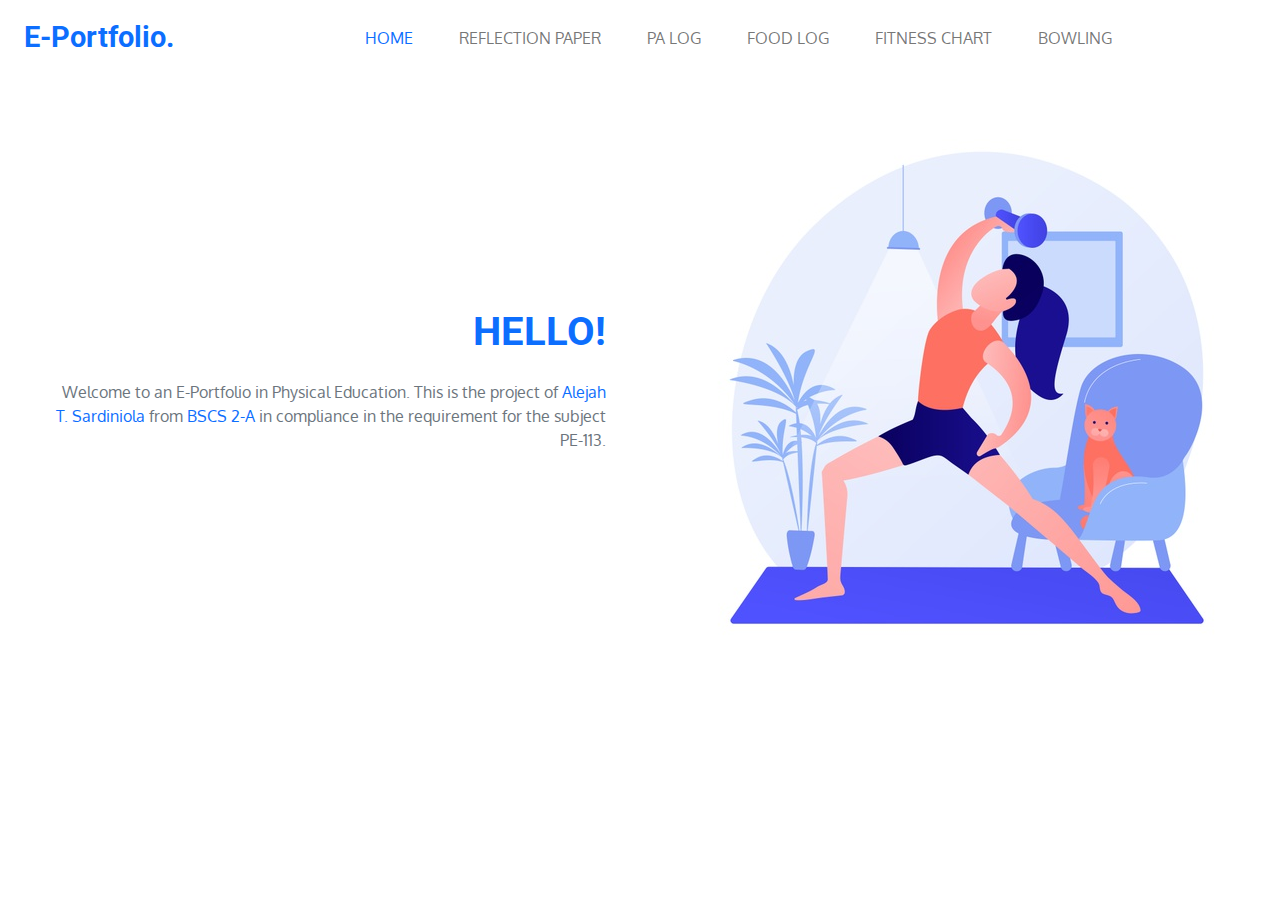
<file: index.html>
<!DOCTYPE html>
<html lang="en">
<head>
    <meta charset="UTF-8">
    <meta name="viewport" content="width=device-width, initial-scale=1.0">
    <link rel="stylesheet" href="css/bootstrap.css">
    <link rel="stylesheet" href="css/style.css">
    <link rel="stylesheet" href="assets/fontawesome-free-5.15.1-web/fontawesome-free-5.15.1-web/css/all.min.css">
    <link rel="preconnect" href="https://fonts.gstatic.com">
    <link href="https://fonts.googleapis.com/css2?family=Oxygen:wght@300&display=swap" rel="stylesheet">
    <link rel="preconnect" href="https://fonts.gstatic.com">
    <link href="https://fonts.googleapis.com/css2?family=Roboto:wght@700&display=swap" rel="stylesheet">
    <title>E-portfolio</title>
</head>
<body class="container-fluid">
    <nav class="navbar navbar-expand-lg navbar-light">
        <div class="container-fluid">
            <a href="#" class="navbar-brand navbar-text fw-bolder text-primary header">E-Portfolio.</a>
            <button class="navbar-toggler" type="button" data-bs-toggle="collapse" data-bs-target="#navbarOptions" aria-controls="navbarOptions" aria-expanded="false" aria-label="Toggle navigation">
                <i class="fas fa-bars fa-lg text-secondary"></i>
            </button>
            <div class="collapse navbar-collapse" id="navbarOptions">
                <ul class="navbar-nav mx-auto">
                    <li class="nav-item"><a href="index.html" class="nav-link active margin-left">HOME</a></li>
                    <li class="nav-item"><a href="reflection.html" class="nav-link margin-left">REFLECTION PAPER</a></li>
                    <li class="nav-item"><a href="paLog.html" class="nav-link margin-left">PA LOG</a></li>
                    <li class="nav-item"><a href="foodLog.html" class="nav-link margin-left">FOOD LOG</a></li>
                    <li class="nav-item"><a href="fitnessChart.html" class="nav-link margin-left">FITNESS CHART</a></li>
                    <li class="nav-item"><a href="bowling.html" class="nav-link margin-left">BOWLING</a></li>
                </ul>
            </div>
        </div>
    </nav>
    <div class="row">
        <div class="d-none d-md-flex align-items-center col-md container">
            <p class="text-secondary text-center text-md-end px-4"><span class="fw-bolder text-primary header h1">HELLO!</span> 
                <br><br>Welcome to an E-Portfolio in Physical Education. This is the project of <span class="text-primary">Alejah T. Sardiniola</span> from <span class="text-primary">BSCS 2-A</span> in compliance in the requirement for the subject PE-113.</p>
        </div>
        <img src="assets/header.jpg" class="w-75 h-75 d-block mx-auto col-md">
        
        <div class="d-flex d-md-none align-items-center col-md container">
            <p class="text-secondary text-center text-md-start px-4"><span class="fw-bolder text-primary header h1">HELLO!</span> 
                <br><br>Welcome to an E-Portfolio in Physical Education. This is the project of <span class="text-primary">Alejah T. Sardiniola</span> from <span class="text-primary">BSCS 2-A</span> in compliance in the requirement for the subject PE-113.</p>
        </div>
    </div>
    
    <script src="js/bootstrap.js"></script>
</body>
</html>
</file>
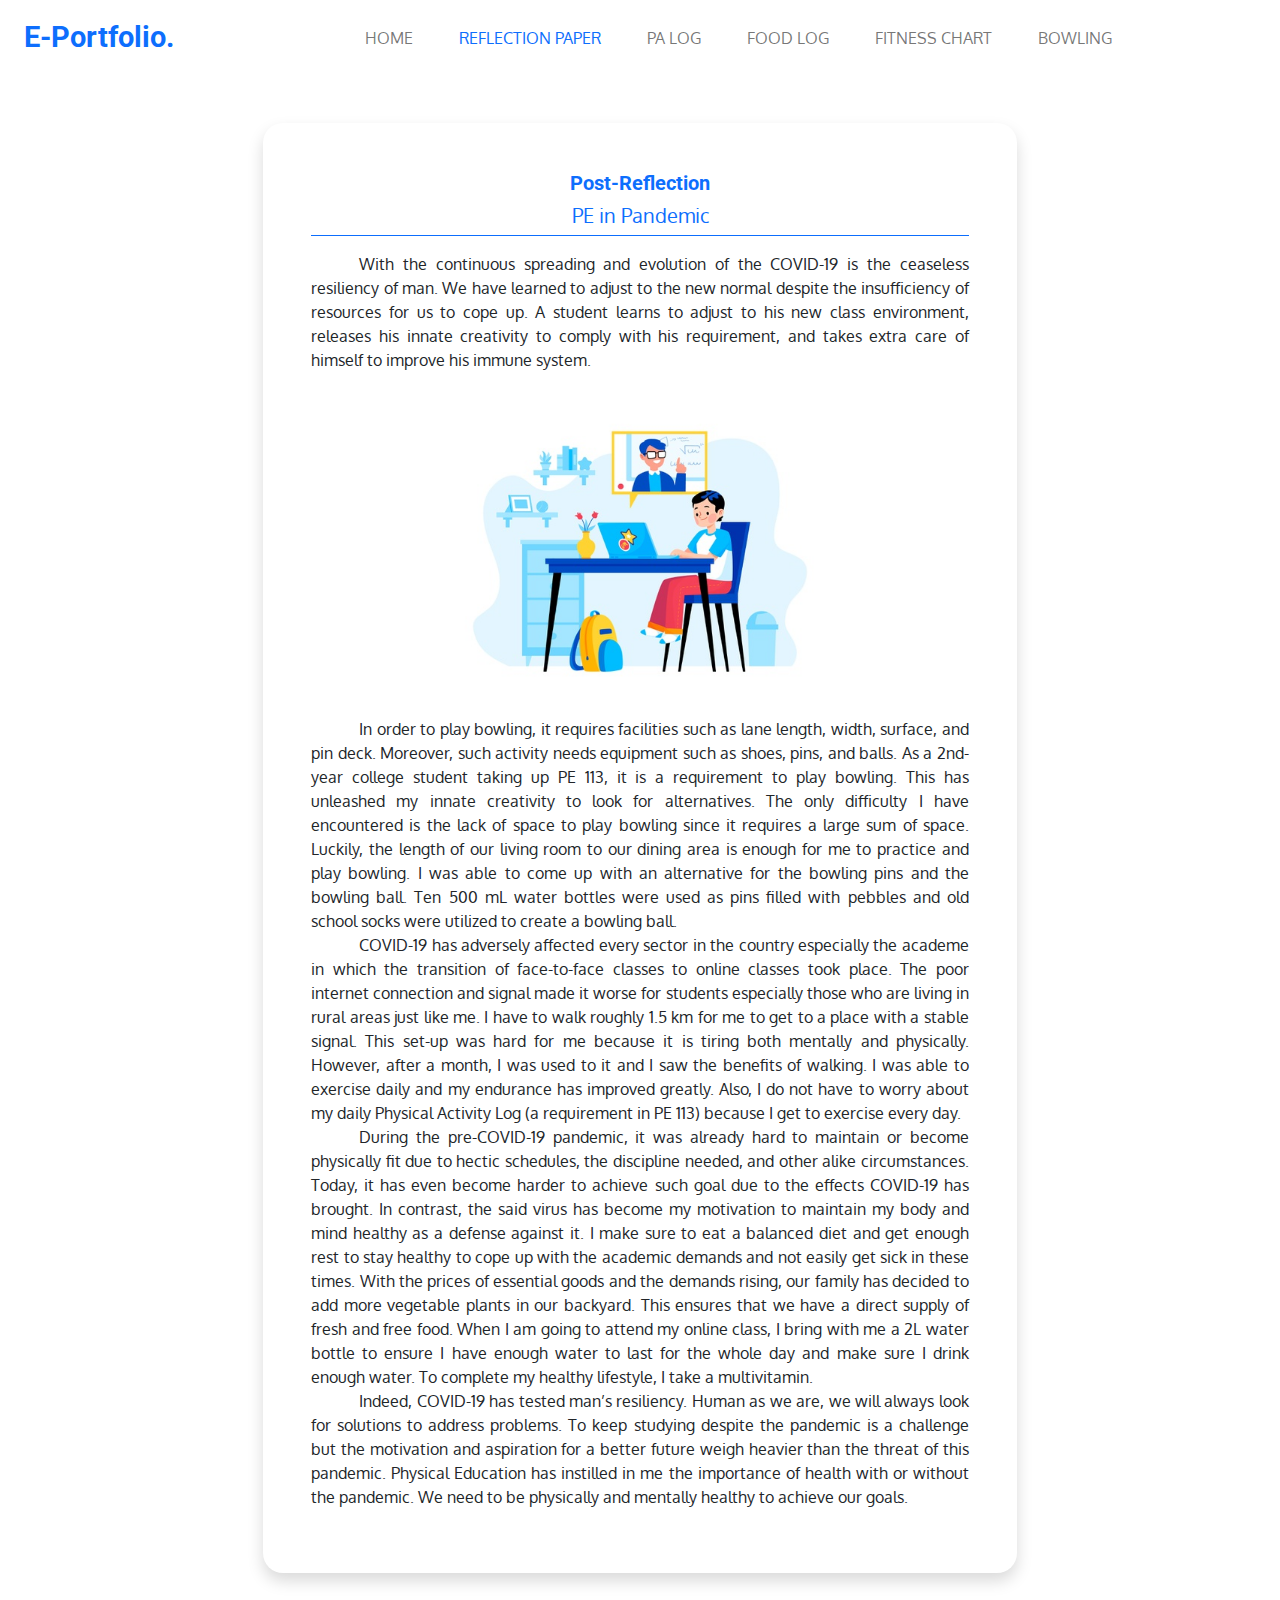
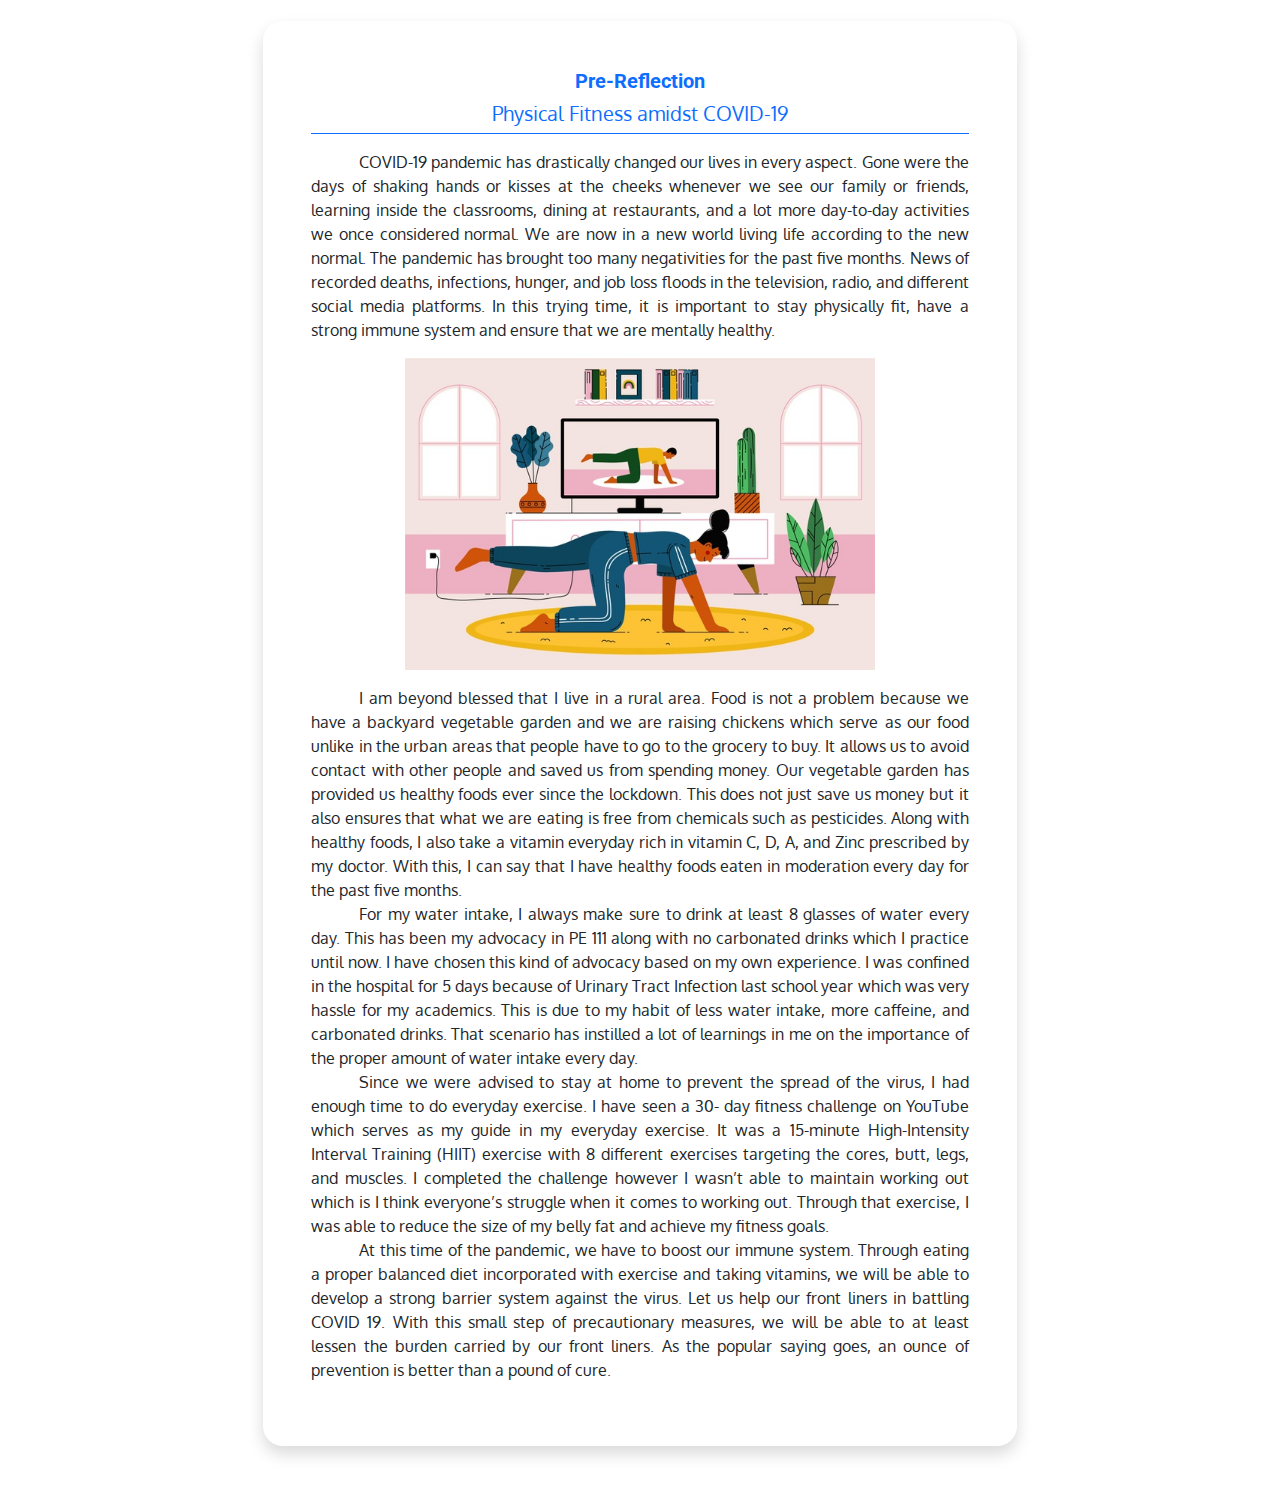
<file: reflection.html>
<!DOCTYPE html>
<html lang="en">
<head>
    <meta charset="UTF-8">
    <meta name="viewport" content="width=device-width, initial-scale=1.0">
    <link rel="stylesheet" href="css/bootstrap.css">
    <link rel="stylesheet" href="css/style.css">
    <link rel="stylesheet" href="assets/fontawesome-free-5.15.1-web/fontawesome-free-5.15.1-web/css/all.min.css">
    <link rel="preconnect" href="https://fonts.gstatic.com">
    <link href="https://fonts.googleapis.com/css2?family=Oxygen:wght@300&display=swap" rel="stylesheet">
    <link rel="preconnect" href="https://fonts.gstatic.com">
    <link href="https://fonts.googleapis.com/css2?family=Roboto:wght@700&display=swap" rel="stylesheet">
    <title>E-portfolio</title>
</head>
<body class="container-fluid">
    <nav class="navbar navbar-expand-lg navbar-light">
        <div class="container-fluid">
            <a href="#" class="navbar-brand navbar-text fw-bolder text-primary header">E-Portfolio.</a>
            <button class="navbar-toggler" type="button" data-bs-toggle="collapse" data-bs-target="#navbarOptions" aria-controls="navbarOptions" aria-expanded="false" aria-label="Toggle navigation">
                <i class="fas fa-bars fa-lg text-secondary"></i>
            </button>
            <div class="collapse navbar-collapse" id="navbarOptions">
                <ul class="navbar-nav mx-auto">
                    <li class="nav-item"><a href="index.html" class="nav-link  margin-left">HOME</a></li>
                    <li class="nav-item"><a href="reflection.html" class="nav-link active margin-left">REFLECTION PAPER</a></li>
                    <li class="nav-item"><a href="paLog.html" class="nav-link margin-left">PA LOG</a></li>
                    <li class="nav-item"><a href="foodLog.html" class="nav-link  margin-left">FOOD LOG</a></li>
                    <li class="nav-item"><a href="fitnessChart.html" class="nav-link margin-left">FITNESS CHART</a></li>
                    <li class="nav-item"><a href="bowling.html" class="nav-link margin-left">BOWLING</a></li>
                </ul>
            </div>
        </div>
    </nav>
    <div class="post-reflection container width-reflection shadow rounded-5 p-5 m-5 mx-auto">
        <h5 class="text-primary text-center fw-bolder header">Post-Reflection</h5>
        <h5 class="text-primary text-center border-bottom border-primary pb-2">PE in Pandemic</h5>
        <p class="text-dark text-justify mt-3">
            <span class="ms-5">With</span> the continuous spreading and evolution of the COVID-19 is the ceaseless resiliency of man. We have learned to adjust to the new normal despite the insufficiency of resources for us to cope up. A student learns to adjust to his new class environment, releases his innate creativity to comply with his requirement, and takes extra care of himself to improve his immune system. <br>
            <img src="assets/post-reflection.jpg" class="w-75 container mx-auto my-3 d-none d-lg-block">
            <span class="ms-5">In</span> order to play bowling, it requires facilities such as lane length, width, surface, and pin deck. Moreover, such activity needs equipment such as shoes, pins, and balls. As a 2nd-year college student taking up PE 113, it is a requirement to play bowling. This has unleashed my innate creativity to look for alternatives. The only difficulty I have encountered is the lack of space to play bowling since it requires a large sum of space. Luckily, the length of our living room to our dining area is enough for me to practice and play bowling. I was able to come up with an alternative for the bowling pins and the bowling ball. Ten 500 mL water bottles were used as pins filled with pebbles and old school socks were utilized to create a bowling ball. <br>
            <span class="ms-5">COVID-19 </span> has adversely affected every sector in the country especially the academe in which the transition of face-to-face classes to online classes took place. The poor internet connection and signal made it worse for students especially those who are living in rural areas just like me. I have to walk roughly 1.5 km for me to get to a place with a stable signal. This set-up was hard for me because it is tiring both mentally and physically. However, after a month, I was used to it and I saw the benefits of walking. I was able to exercise daily and my endurance has improved greatly. Also, I do not have to worry about my daily Physical Activity Log (a requirement in PE 113) because I get to exercise every day. <br>
            <span class="ms-5">During </span> the pre-COVID-19 pandemic, it was already hard to maintain or become physically fit due to hectic schedules, the discipline needed, and other alike circumstances. Today, it has even become harder to achieve such goal due to the effects COVID-19 has brought.  In contrast, the said virus has become my motivation to maintain my body and mind healthy as a defense against it. I make sure to eat a balanced diet and get enough rest to stay healthy to cope up with the academic demands and not easily get sick in these times. With the prices of essential goods and the demands rising, our family has decided to add more vegetable plants in our backyard. This ensures that we have a direct supply of fresh and free food. When I am going to attend my online class, I bring with me a 2L water bottle to ensure I have enough water to last for the whole day and make sure I drink enough water. To complete my healthy lifestyle, I take a multivitamin. <br>
            <span class="ms-5">Indeed, </span> COVID-19 has tested man’s resiliency. Human as we are, we will always look for solutions to address problems. To keep studying despite the pandemic is a challenge but the motivation and aspiration for a better future weigh heavier than the threat of this pandemic. Physical Education has instilled in me the importance of health with or without the pandemic. We need to be physically and mentally healthy to achieve our goals. <br>

        </p>
    </div>
    <div class="pre-reflection container width-reflection shadow rounded-5 p-5 m-5 mx-auto">
        <h5 class="text-primary text-center fw-bolder header">Pre-Reflection</h5>
        <h5 class="text-primary text-center border-bottom border-primary pb-2">Physical Fitness amidst COVID-19</h5>
        <p class="text-dark text-justify mt-3">
        <span class="ms-5">COVID-19</span> pandemic has drastically changed our lives in every aspect. Gone were the days of shaking hands or kisses at the cheeks whenever we see our family or friends, learning inside the classrooms, dining at restaurants, and a lot more day-to-day activities we once considered normal. We are now in a new world living life according to the new normal. The pandemic has brought too many negativities for the past five months. News of recorded deaths, infections, hunger, and job loss floods in the television, radio, and different social media platforms. In this trying time, it is important to stay physically fit, have a strong immune system and ensure that we are mentally healthy. <br>
        <img src="assets/pre-reflection.jpg" class="w-75 container mx-auto my-3 d-none d-lg-block">
        <span class="ms-5">I</span> am beyond blessed that I live in a rural area. Food is not a problem because we have a backyard vegetable garden and we are raising chickens which serve as our food unlike in the urban areas that people have to go to the grocery to buy. It allows us to avoid contact with other people and saved us from spending money. Our vegetable garden has provided us healthy foods ever since the lockdown. This does not just save us money but it also ensures that what we are eating is free from chemicals such as pesticides. Along with healthy foods, I also take a vitamin everyday rich in vitamin C, D, A, and Zinc prescribed by my doctor. With this, I can say that I have healthy foods eaten in moderation every day for the past five months.<br>
        <span class="ms-5">For</span> my water intake, I always make sure to drink at least 8 glasses of water every day. This has been my advocacy in PE 111 along with no carbonated drinks which I practice until now. I have chosen this kind of advocacy based on my own experience. I was confined in the hospital for 5 days because of Urinary Tract Infection last school year which was very hassle for my academics. This is due to my habit of less water intake, more caffeine, and carbonated drinks. That scenario has instilled a lot of learnings in me on the importance of the proper amount of water intake every day. <br>
        <span class="ms-5">Since</span> we were advised to stay at home to prevent the spread of the virus, I had enough time to do everyday exercise. I have seen a 30- day fitness challenge on YouTube which serves as my guide in my everyday exercise. It was a 15-minute High-Intensity Interval Training (HIIT) exercise with 8 different exercises targeting the cores, butt, legs, and muscles. I completed the challenge however I wasn’t able to maintain working out which is I think everyone’s struggle when it comes to working out. Through that exercise, I was able to reduce the size of my belly fat and achieve my fitness goals. <br>
        <span class="ms-5">At</span> this time of the pandemic, we have to boost our immune system. Through eating a proper balanced diet incorporated with exercise and taking vitamins, we will be able to develop a strong barrier system against the virus. Let us help our front liners in battling COVID 19. With this small step of precautionary measures, we will be able to at least lessen the burden carried by our front liners.  As the popular saying goes, an ounce of prevention is better than a pound of cure. <br>
        </p>
    </div>

    <footer>
        
    </footer>
    <script src="js/bootstrap.js"></script>
</body>
</html>
</file>
<file: css/style.css>
* {
    font-family: 'Oxygen', sans-serif

}

.header {
    font-family: 'Roboto', sans-serif;
}

.active-link {
    color: #0d6efd;
  }

.bg-color {
    background-color: #f4eeff;
}

.margin-left {
    margin-left: 0px;
}

.width-reflection {
    width: 75%;
}

.text-justify {
    text-align: justify;
}

.table-font{
    font-family: 'Oxygen', sans-serif;
}

.card-size {
    width: 18rem;
}

.paLog-size {
    width: 15rem;
}

.paLog-size:hover {
    width: 17rem;
    transition: width 0.3s;
}

.card-font-size {
    font-size: 15px;
}

.rounded-5 {
    border-radius: 20px;
}

.img-size {
    width: 7rem;
}

.bowling-card-size {
    width: 27rem;
}

.bowling-card-size:hover {
    width: 29rem;
    transition: width 0.4s;
}
@media (min-width: 992px) { 
    .margin-left {
        margin-left: 30px;
    }
    .width-reflection {
        width: 60%;
    }
    .bowling-card-size {
        width: 45rem;
    }
    .bowling-card-size:hover {
        width: 53rem;
        transition: width 0.4s ;
    }
}
</file>
